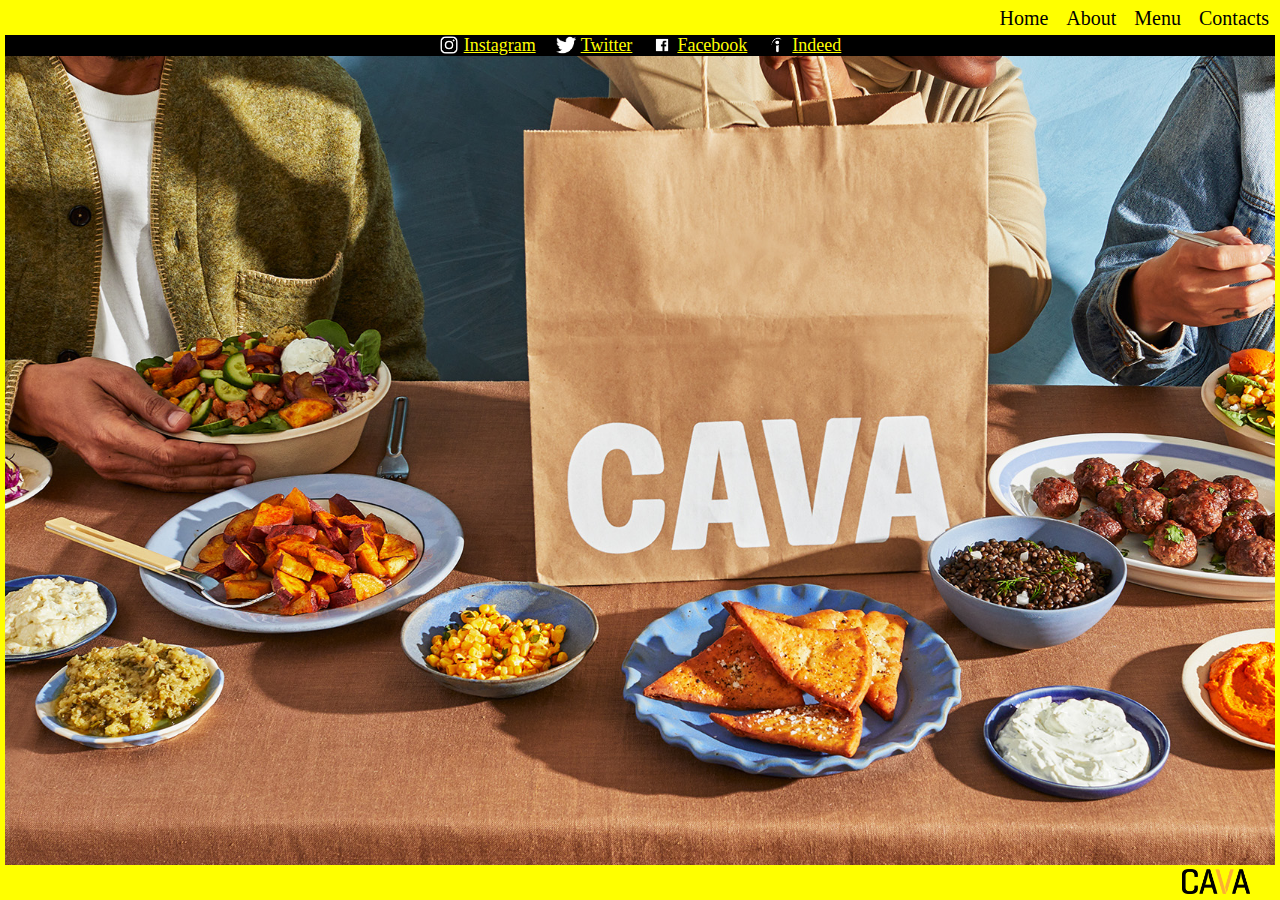
<file: index.html>
<!DOCTYPE html>
<html>
  <head>
    <meta charset="UTF-8" />
    <meta name="viewport" content="width=device-width, initial-scale=1.0" />
    <title>CAVA</title>
    <link rel="stylesheet" href="style.css" />
  </head>
  <body>
    <div class="info">
      <nav class="navbar" id="navbar">
        <ul>
          <li><a href="index.html">Home</a></li>
          <li><a href="about.html">About</a></li>
          <li><a href="menu.html">Menu</a></li>
          <li><a href="contacts.html">Contacts</a></li>
        </ul>
      </nav>
    </div>
    <div class="title">
      <img src="imgs/CAVA [L].jpg" alt="CAVA LOGO" />
    </div>
    <div class="footer">
      <div class="contacts">
        <div class="socials">
          <img src="imgs/Insta.png" alt="INSTAGRAM" />
          <a href="https://instagram.com/cava" target="_blank">Instagram</a>
        </div>
        <div class="socials">
          <img src="imgs/Twit.png" alt="INSTAGRAM" />
          <a href="https://twitter.com/cava" target="_blank">Twitter</a>
        </div>
        <div class="socials">
          <img src="imgs/FB.png" alt="INSTAGRAM" />
          <a href="https://facebook.com/cava" target="_blank">Facebook</a>
        </div>
        <div class="socials">
          <img src="imgs/Indeed.png" alt="INSTAGRAM" />
          <a href="https://www.linkedin.com/company/cava-/" target="_blank"
            >Indeed</a
          >
        </div>
      </div>
    </div>
  </body>
</html>
</file>
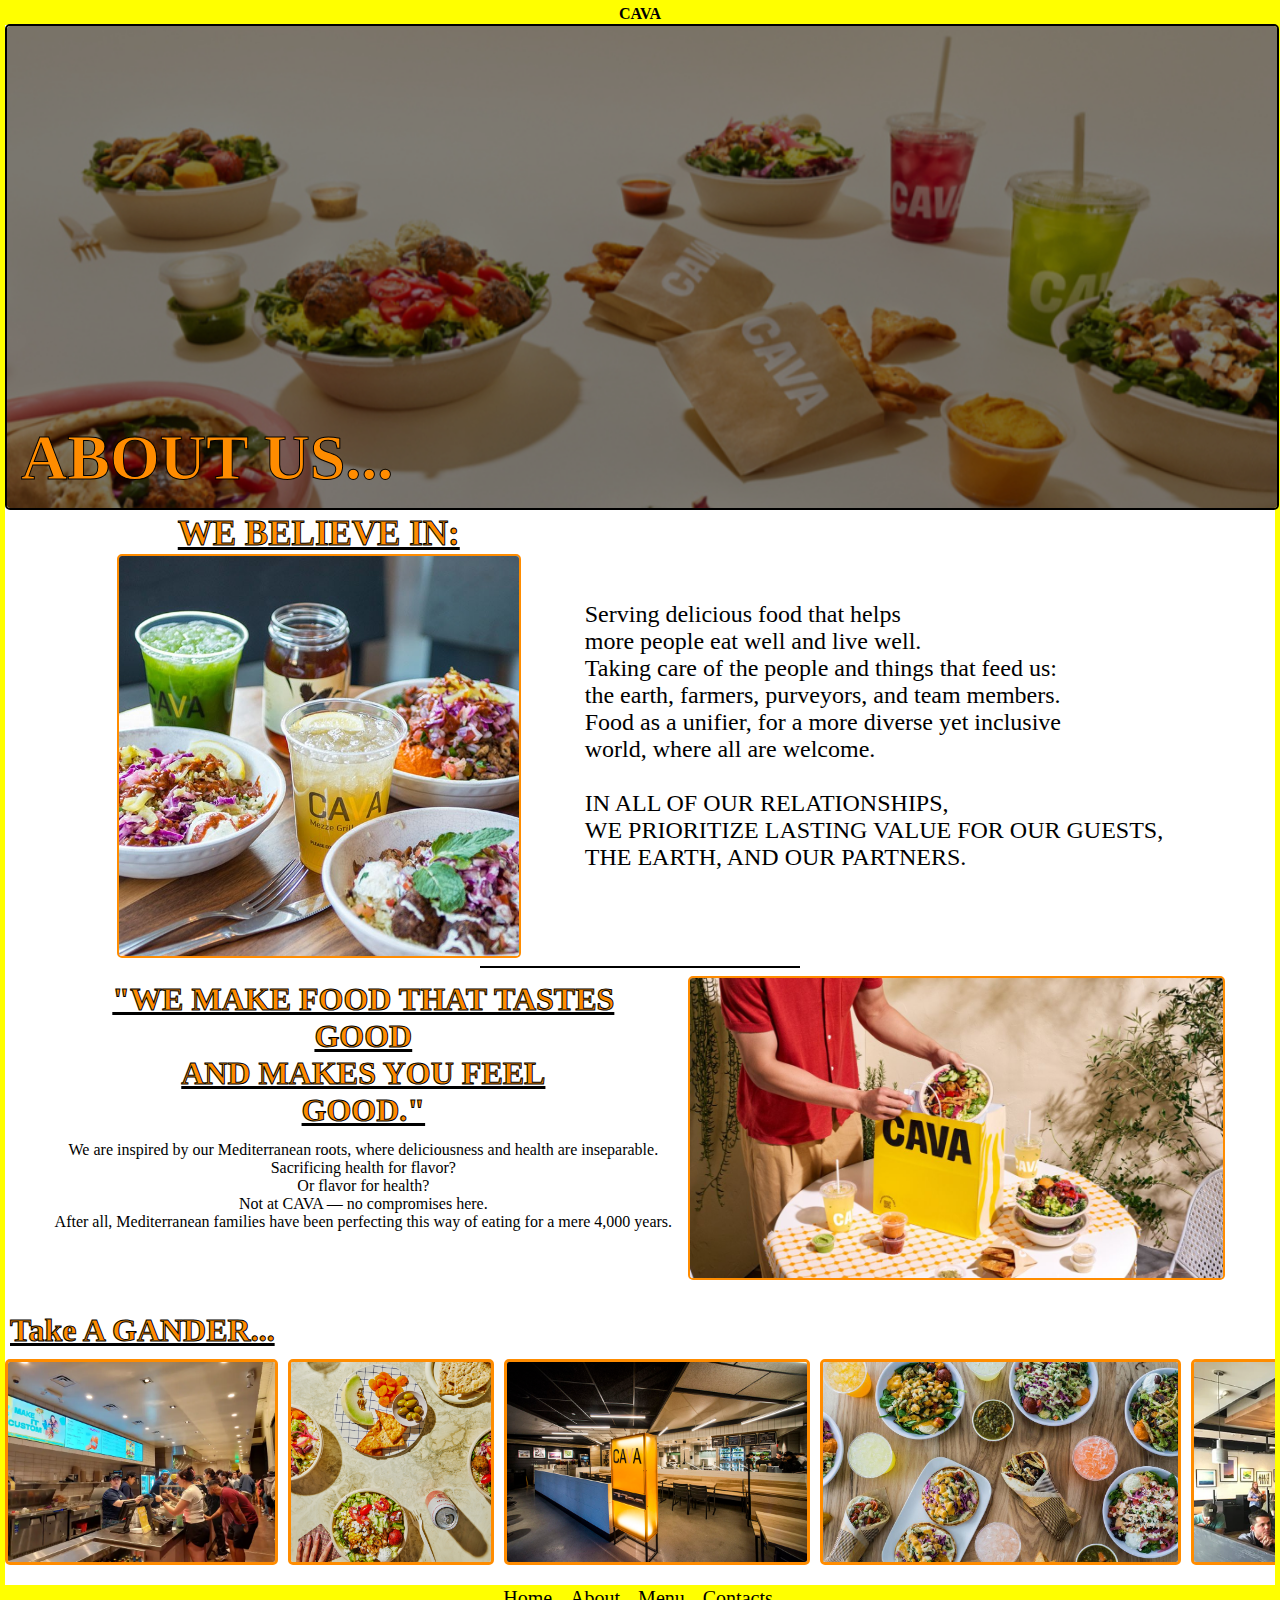
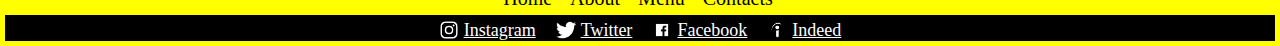
<file: about.html>
<!DOCTYPE html>
<html>
  <head>
    <meta charset="UTF-8" />
    <meta name="viewport" content="width=device-width, initial-scale=1.0" />
    <title>CAVA - About</title>
    <link rel="stylesheet" href="abouts.css" />
  </head>
  <body>
    <h4 class="t-title">CAVA</h4>
    <div class="a-head">
      <img src="imgs/C.Bowl.png" alt="CAVA BOWL" />
      <div class="ab-text"><h1>ABOUT US...</h1></div>
    </div>
    <div class="a-info">
      <div class="a-hinfo">
        <h2>WE BELIEVE IN:</h2>
        <img src="imgs/C.Platter.jpg" alt="CAVA PLATTER" />
      </div>
      <p>
        Serving delicious food that helps <br />
        more people eat well and live well.
        <br />
        Taking care of the people and things that feed us: <br />
        the earth, farmers, purveyors, and team members.
        <br />
        Food as a unifier, for a more diverse yet inclusive <br />
        world, where all are welcome.
        <br />
        <br />
        IN ALL OF OUR RELATIONSHIPS, <br />
        WE PRIORITIZE LASTING VALUE FOR OUR GUESTS, <br />
        THE EARTH, AND OUR PARTNERS.
      </p>
    </div>
    <hr />
    <div class="a-story">
      <div class="a-tstory">
        <h3>
          "WE MAKE FOOD THAT TASTES <br />
          GOOD <br />
          AND MAKES YOU FEEL <br />
          GOOD."
        </h3>
        <p>
          We are inspired by our Mediterranean roots, where deliciousness and
          health are inseparable. <br />
          Sacrificing health for flavor? <br />
          Or flavor for health? <br />
          Not at CAVA — no compromises here. <br />
          After all, Mediterranean families have been perfecting this way of
          eating for a mere 4,000 years.
        </p>
      </div>
      <img src="imgs/C.Bag.jpg" alt="CAVA BAG" />
    </div>
    <h3 class="t-gallery"> Take A GANDER... </h3>
    <div class="gallery">
      <img src="imgs/C.Int.webp" alt="CAVA INT" />
      <img src="imgs/C.F.jpg" alt="CAVA F" />
      <img src="imgs/C.Int 2.jpg" alt="CAVA INT2" />
      <img src="imgs/C.F 2.jpg" alt="CAVA F2" />
      <img src="imgs/C.Int 3.webp" alt="CAVA INT3" />
      <img src="imgs/C.F 3.jpg" alt="CAVA F3" />
    </div>

    <div class="footer">
      <nav class="navbar" id="navbar">
        <ul>
          <li><a href="index.html">Home</a></li>
          <li><a href="about.html">About</a></li>
          <li><a href="menu.html">Menu</a></li>
          <li><a href="contacts.html">Contacts</a></li>
        </ul>
      </nav>
      <div class="contacts">
        <div class="socials">
          <img src="imgs/Insta.png" alt="INSTAGRAM" />
          <a href="https://instagram.com/cava" target="_blank">Instagram</a>
        </div>
        <div class="socials">
          <img src="imgs/Twit.png" alt="INSTAGRAM" />
          <a href="https://twitter.com/cava" target="_blank">Twitter</a>
        </div>
        <div class="socials">
          <img src="imgs/FB.png" alt="INSTAGRAM" />
          <a href="https://facebook.com/cava" target="_blank">Facebook</a>
        </div>
        <div class="socials">
          <img src="imgs/Indeed.png" alt="INSTAGRAM" />
          <a href="https://www.linkedin.com/company/cava-/" target="_blank">Indeed</a>
        </div>
      </div>
    </div>
  </body>
</html>
</file>
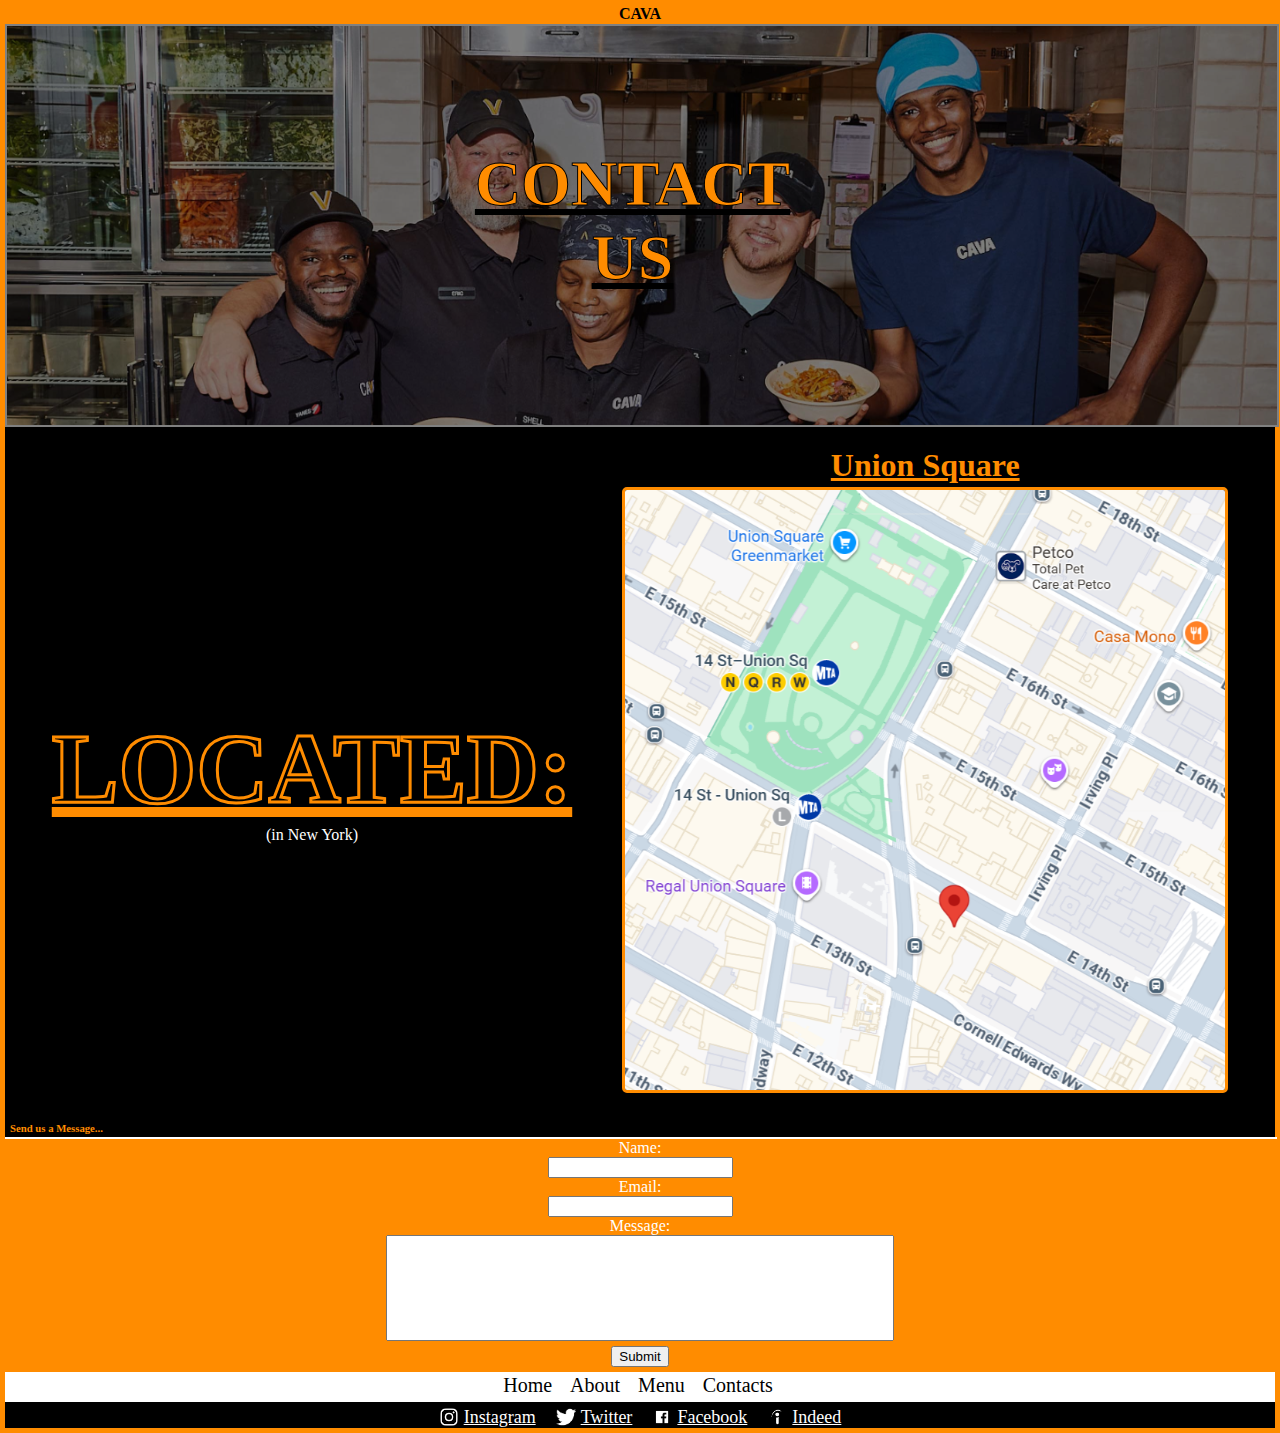
<file: contacts.html>
<!DOCTYPE html>
<html>
  <head>
    <meta charset="UTF-8" />
    <meta name="viewport" content="width=device-width, initial-scale=1.0" />
    <title>CAVA - Contacts</title>
    <link rel="stylesheet" href="contacts.css" />
  </head>
  <body>
    <h4 class="t-title">CAVA</h4>
    <div class="c-head">
      <img src="imgs/C.Team.jpg" alt="TEAM" />
    </div>
    <div class="c-text">
      <h1>
        CONTACT <br />
        US
      </h1>
    </div>
    <div class="location">
      <div class="l-title">
        <h1>LOCATED:</h1>
        <p>(in New York)</p>
      </div>
      <div class="l-content">
        <p>
          <a href="https://cava.com/locations/union-square-ny" target="_blank"
            >Union Square</a
          >
        </p>
        <img src="imgs/C.Loc.png" alt="LOCATION" />
      </div>
    </div>
    <h6 class="hello">Send us a Message...</h6>
    <hr />
    <div class="r-out">
      <form>
        <label for="fname">Name:</label><br />
        <input type="text" id="name" name="name" /><br />
        <label for="lname">Email:</label><br />
        <input type="text" id="email" name="email" /><br />
        <label for="lname">Message:</label><br />
        <input type="text" id="message" name="message" /> <br />
        <input type="submit" id="submit" name="submit" />
      </form>
    </div>
    <div class="footer">
      <nav class="navbar" id="navbar">
        <ul>
          <li><a href="index.html">Home</a></li>
          <li><a href="about.html">About</a></li>
          <li><a href="menu.html">Menu</a></li>
          <li><a href="contacts.html">Contacts</a></li>
        </ul>
      </nav>
      <div class="contacts">
        <div class="socials">
          <img src="imgs/Insta.png" alt="INSTAGRAM" />
          <a href="https://instagram.com/cava" target="_blank">Instagram</a>
        </div>
        <div class="socials">
          <img src="imgs/Twit.png" alt="INSTAGRAM" />
          <a href="https://twitter.com/cava" target="_blank">Twitter</a>
        </div>
        <div class="socials">
          <img src="imgs/FB.png" alt="INSTAGRAM" />
          <a href="https://facebook.com/cava" target="_blank">Facebook</a>
        </div>
        <div class="socials">
          <img src="imgs/Indeed.png" alt="INSTAGRAM" />
          <a href="https://www.linkedin.com/company/cava-/" target="_blank"
            >Indeed</a
          >
        </div>
      </div>
    </div>
  </body>
</html>
</file>
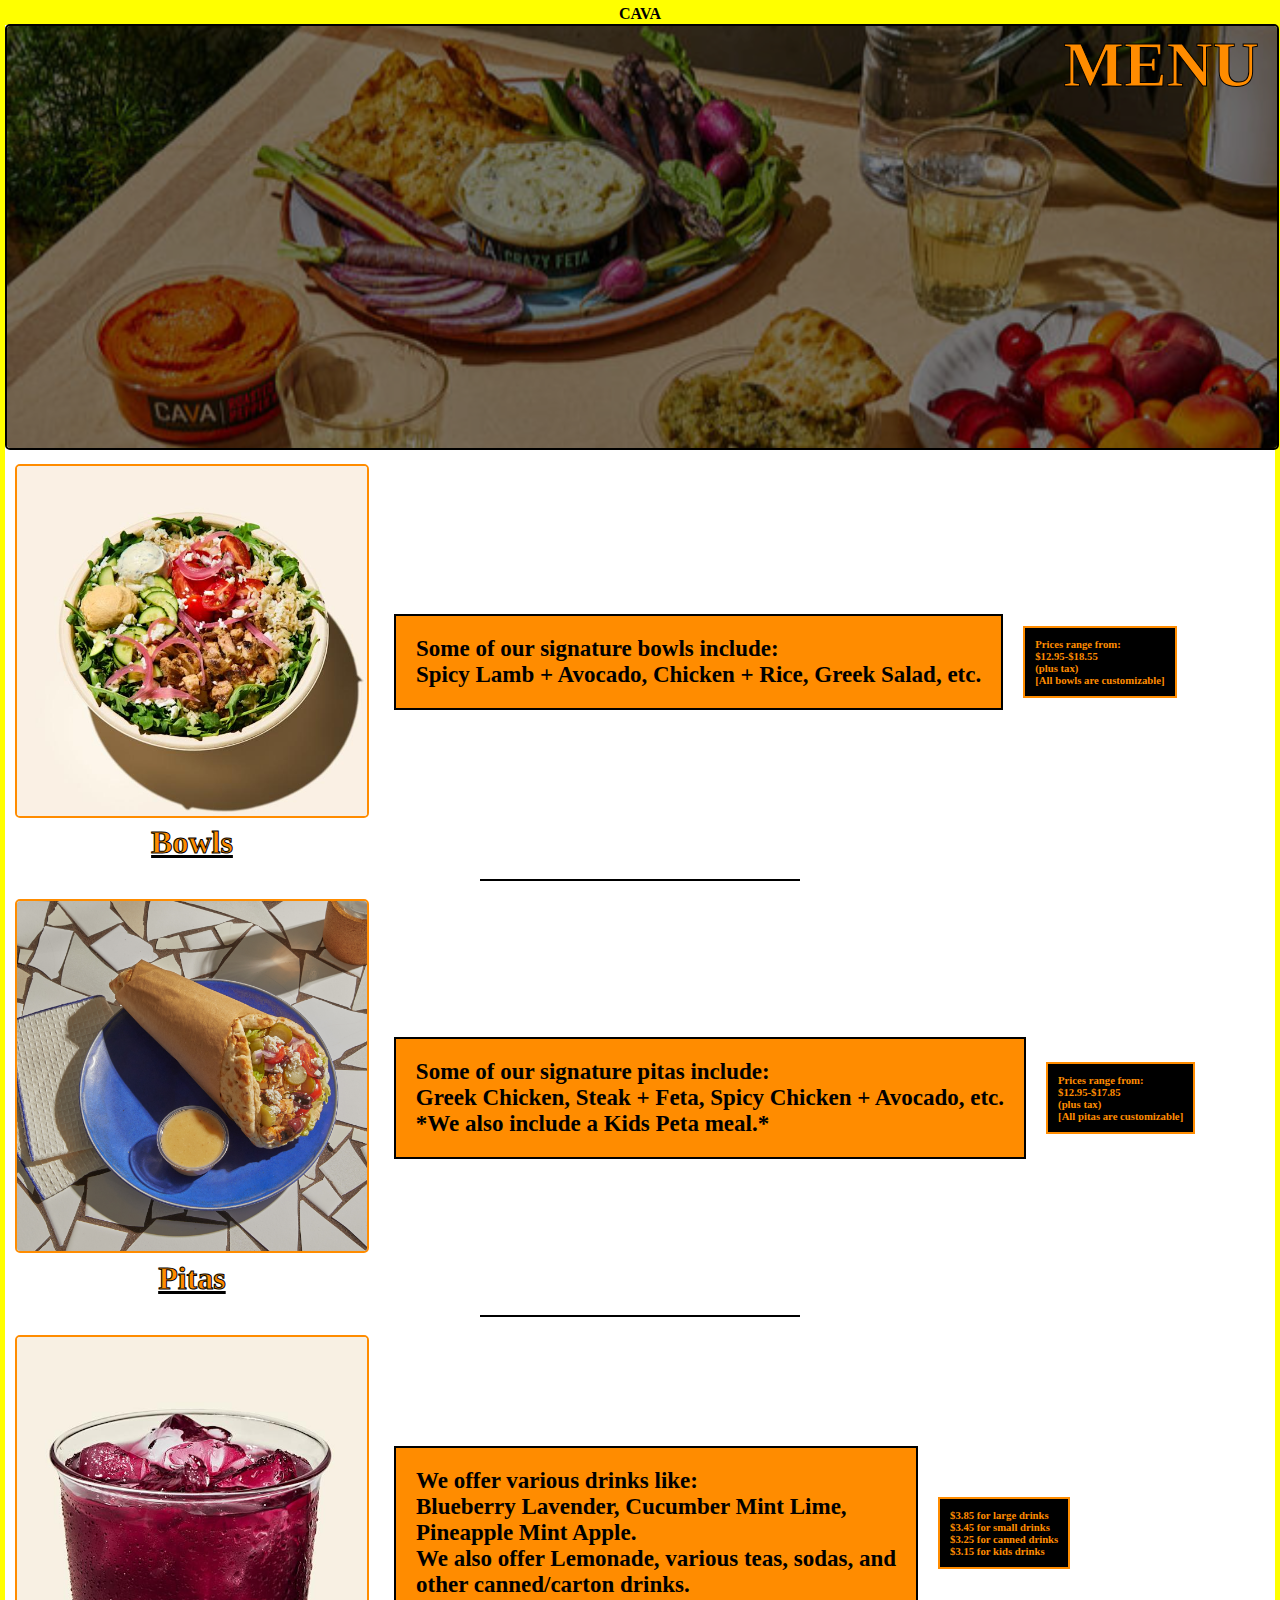
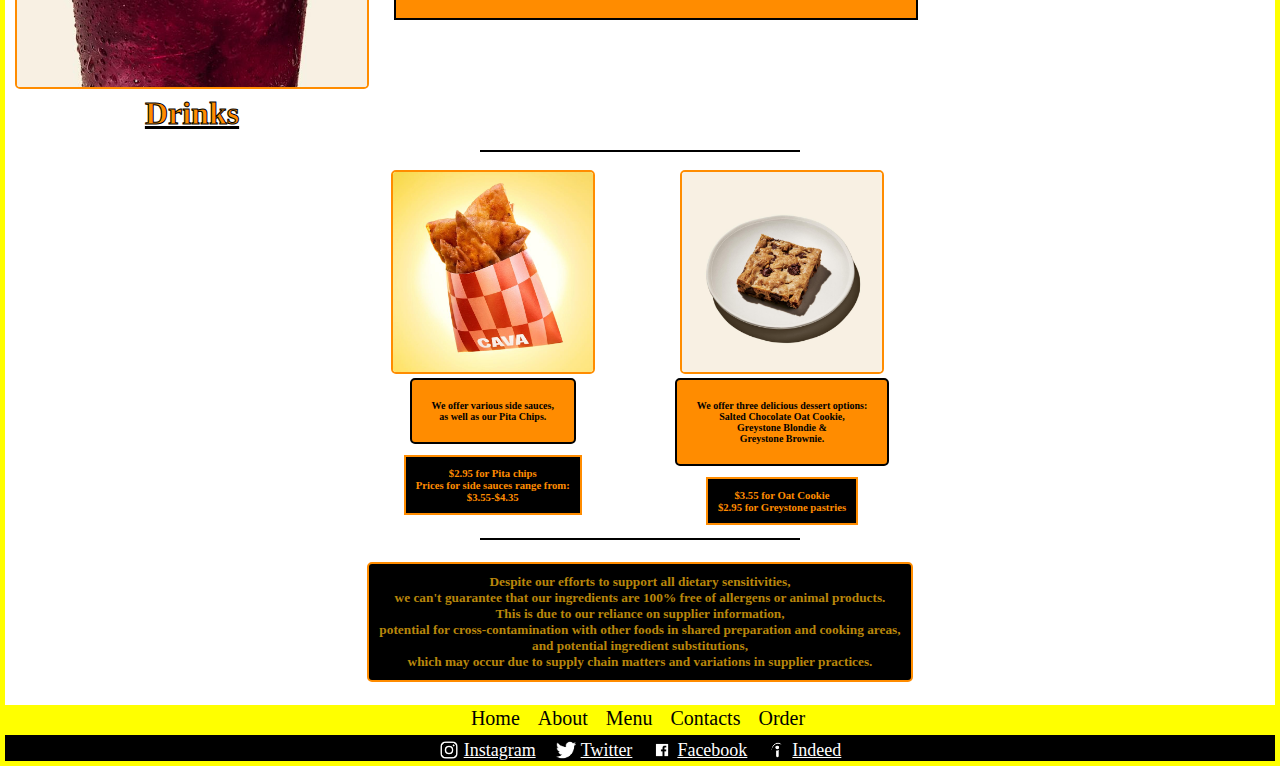
<file: menu.html>
<!DOCTYPE html>
<html>
  <head>
    <meta charset="UTF-8" />
    <meta name="viewport" content="width=device-width, initial-scale=1.0" />
    <title>CAVA - Menu</title>
    <link rel="stylesheet" href="menus.css" />
  </head>
  <body>
    <h4 class="t-title">CAVA</h4>
    <div class="m-head">
      <img src="imgs/C.Menu.jpg" alt="CAVA MENU>" />
      <div class="m-text"><h1>MENU</h1></div>
    </div>
    <div class="menu">
      <!-- Bowls -->
      <div class="s-menu">
        <div class="s-intro">
          <img src="imgs/Bowls.jpg" alt="BOWLS" />
          <h2>Bowls</h2>
        </div>
        <p>
          Some of our signature bowls include: <br />
          Spicy Lamb + Avocado, Chicken + Rice, Greek Salad, etc. <br />
        </p>
        <h6>
          Prices range from: <br />
          $12.95-$18.55 <br />
          (plus tax) <br />
          [All bowls are customizable]
        </h6>
      </div>
      <hr />
      <!-- Pitas -->
      <div class="s-menu">
        <div class="s-intro">
          <img src="imgs/Pitas.jpg" alt="PITAS" />
          <h2>Pitas</h2>
        </div>
        <p>
          Some of our signature pitas include: <br />
          Greek Chicken, Steak + Feta, Spicy Chicken + Avocado, etc. <br />
          *We also include a Kids Peta meal.*
        </p>
        <h6>
          Prices range from: <br />
          $12.95-$17.85 <br />
          (plus tax) <br />
          [All pitas are customizable]
        </h6>
      </div>
      <hr />
      <!-- Drinks -->
      <div class="s-menu">
        <div class="s-intro">
          <img src="imgs/Drinks.jpg" alt="DRINKS" />
          <h2>Drinks</h2>
        </div>
        <p>
          We offer various drinks like: <br />
          Blueberry Lavender, Cucumber Mint Lime, <br />
          Pineapple Mint Apple. <br />
          We also offer Lemonade, various teas, sodas, and <br />
          other canned/carton drinks.
        </p>
        <h6>
          $3.85 for large drinks <br />
          $3.45 for small drinks <br />
          $3.25 for canned drinks <br />
          $3.15 for kids drinks
        </h6>
      </div>
      <hr />
      <div class="closer">
        <div class="offers">
          <img src="imgs/Sides.jpg" alt="SIDES" />
          <p>
            We offer various side sauces, <br />
            as well as our Pita Chips.
          </p>
          <h6>
            $2.95 for Pita chips <br />
            Prices for side sauces range from: <br />
            $3.55-$4.35
          </h6>
        </div>
        <div class="offers">
          <img src="imgs/Desserts.jpg" alt="DESSERTS" />
          <p>
            We offer three delicious dessert options: <br />
            Salted Chocolate Oat Cookie, <br />
            Greystone Blondie & <br />
            Greystone Brownie.
          </p>
          <h6>
            $3.55 for Oat Cookie <br />
            $2.95 for Greystone pastries
          </h6>
        </div>
      </div>
      <hr />
      <h3 class="ending">
        Despite our efforts to support all dietary sensitivities, <br />
        we can't guarantee that our ingredients are 100% free of allergens or
        animal products. <br />
        This is due to our reliance on supplier information, <br />
        potential for cross-contamination with other foods in shared preparation
        and cooking areas, <br />
        and potential ingredient substitutions, <br />
        which may occur due to supply chain matters and variations in supplier
        practices.
      </h3>
    </div>
    <div class="footer">
      <nav class="navbar" id="navbar">
        <ul>
          <li><a href="index.html">Home</a></li>
          <li><a href="about.html">About</a></li>
          <li><a href="menu.html">Menu</a></li>
          <li><a href="contacts.html">Contacts</a></li>
          <li><a href="order.html">Order</a></li>
        </ul>
      </nav>
      <div class="contacts">
        <div class="socials">
          <img src="imgs/Insta.png" alt="INSTAGRAM" />
          <a href="https://instagram.com/cava" target="_blank">Instagram</a>
        </div>
        <div class="socials">
          <img src="imgs/Twit.png" alt="INSTAGRAM" />
          <a href="https://twitter.com/cava" target="_blank">Twitter</a>
        </div>
        <div class="socials">
          <img src="imgs/FB.png" alt="INSTAGRAM" />
          <a href="https://facebook.com/cava" target="_blank">Facebook</a>
        </div>
        <div class="socials">
          <img src="imgs/Indeed.png" alt="INSTAGRAM" />
          <a href="https://www.linkedin.com/company/cava-/" target="_blank">Indeed</a>
        </div>
      </div>
    </div>
  </body>
</html>
</file>
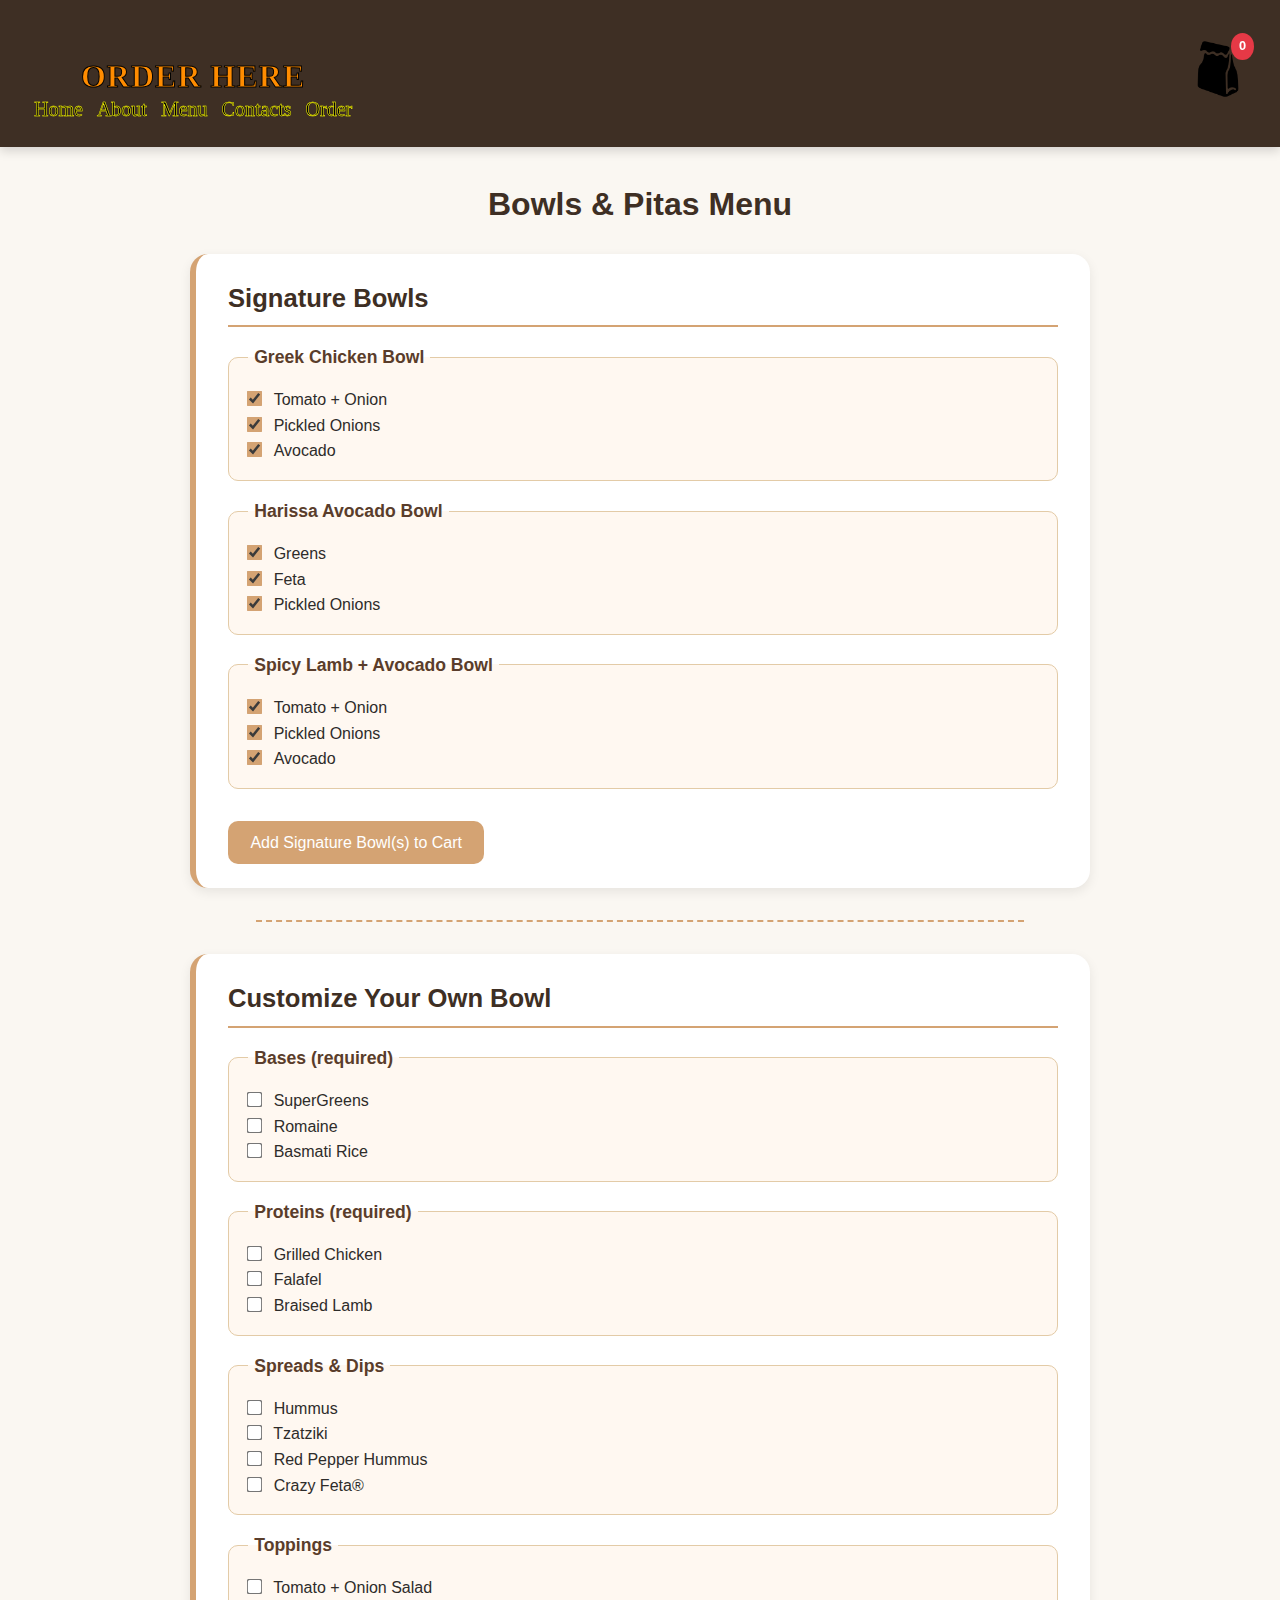
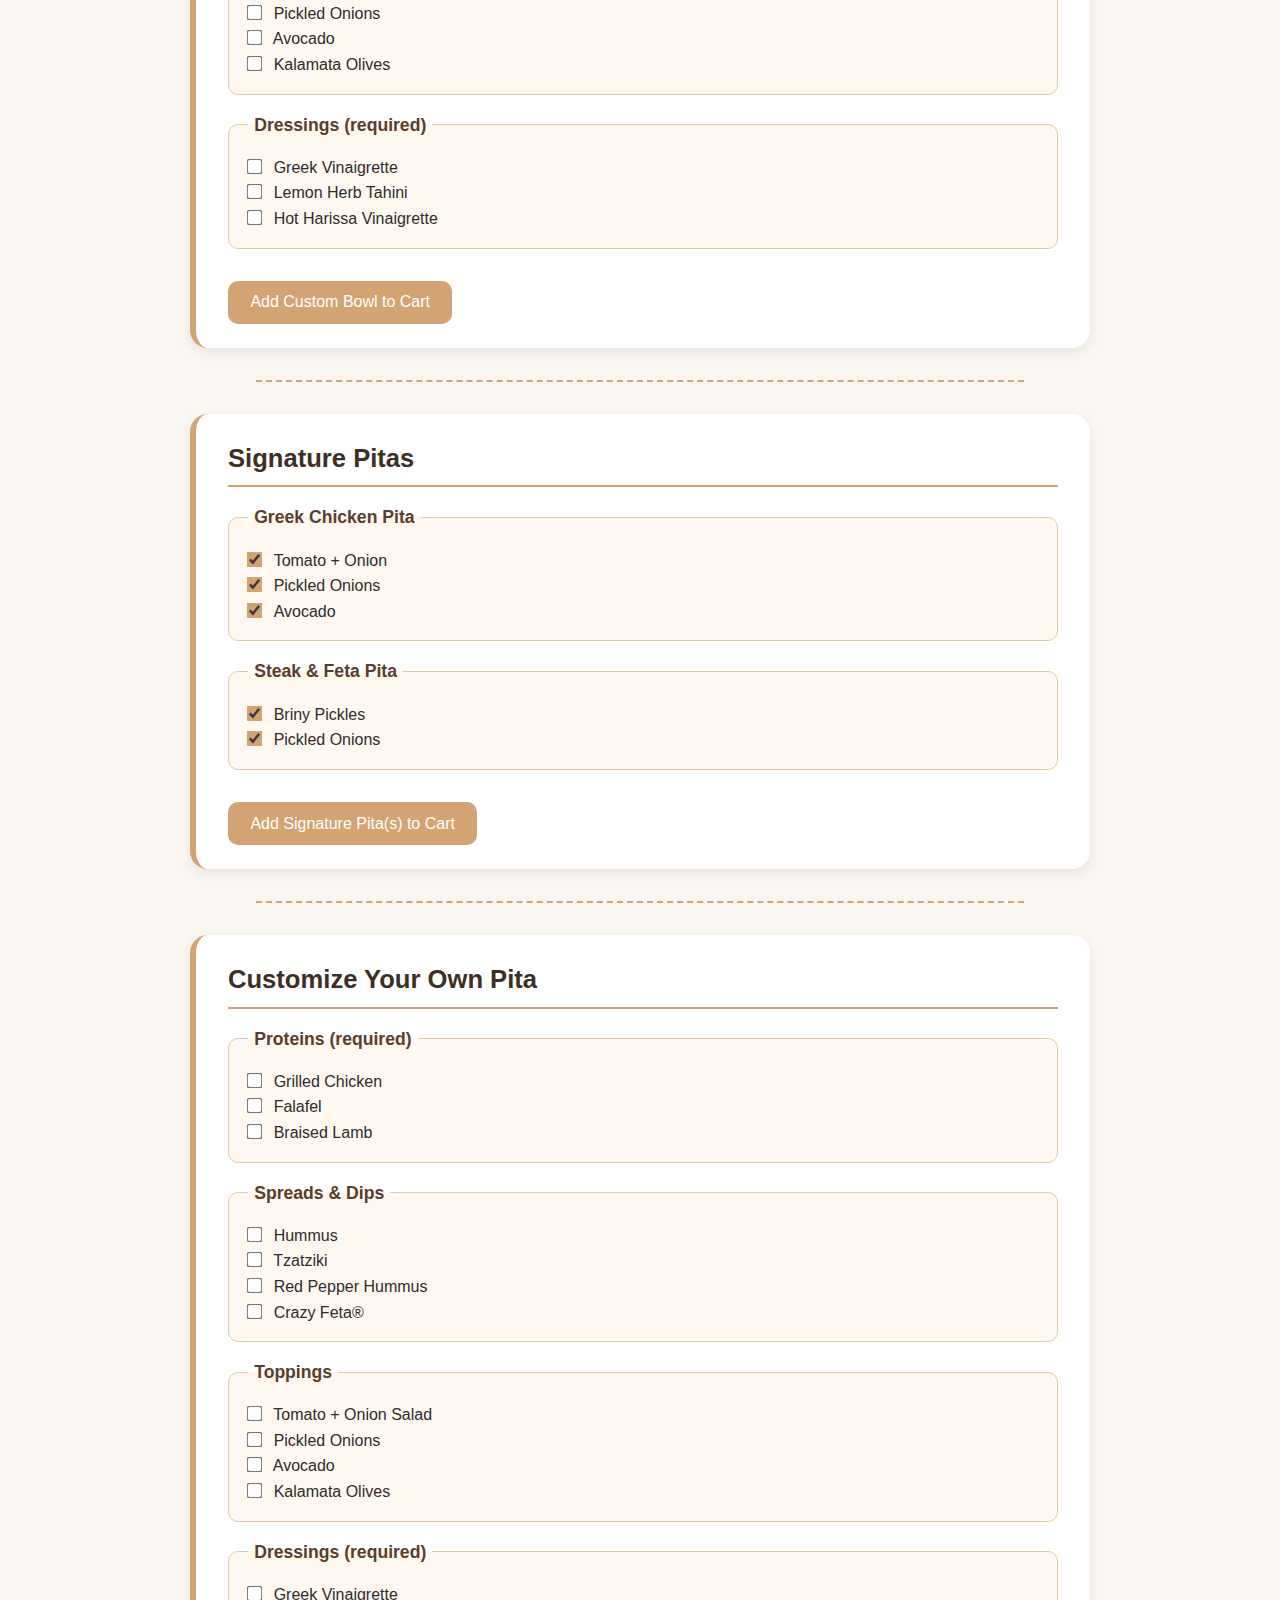
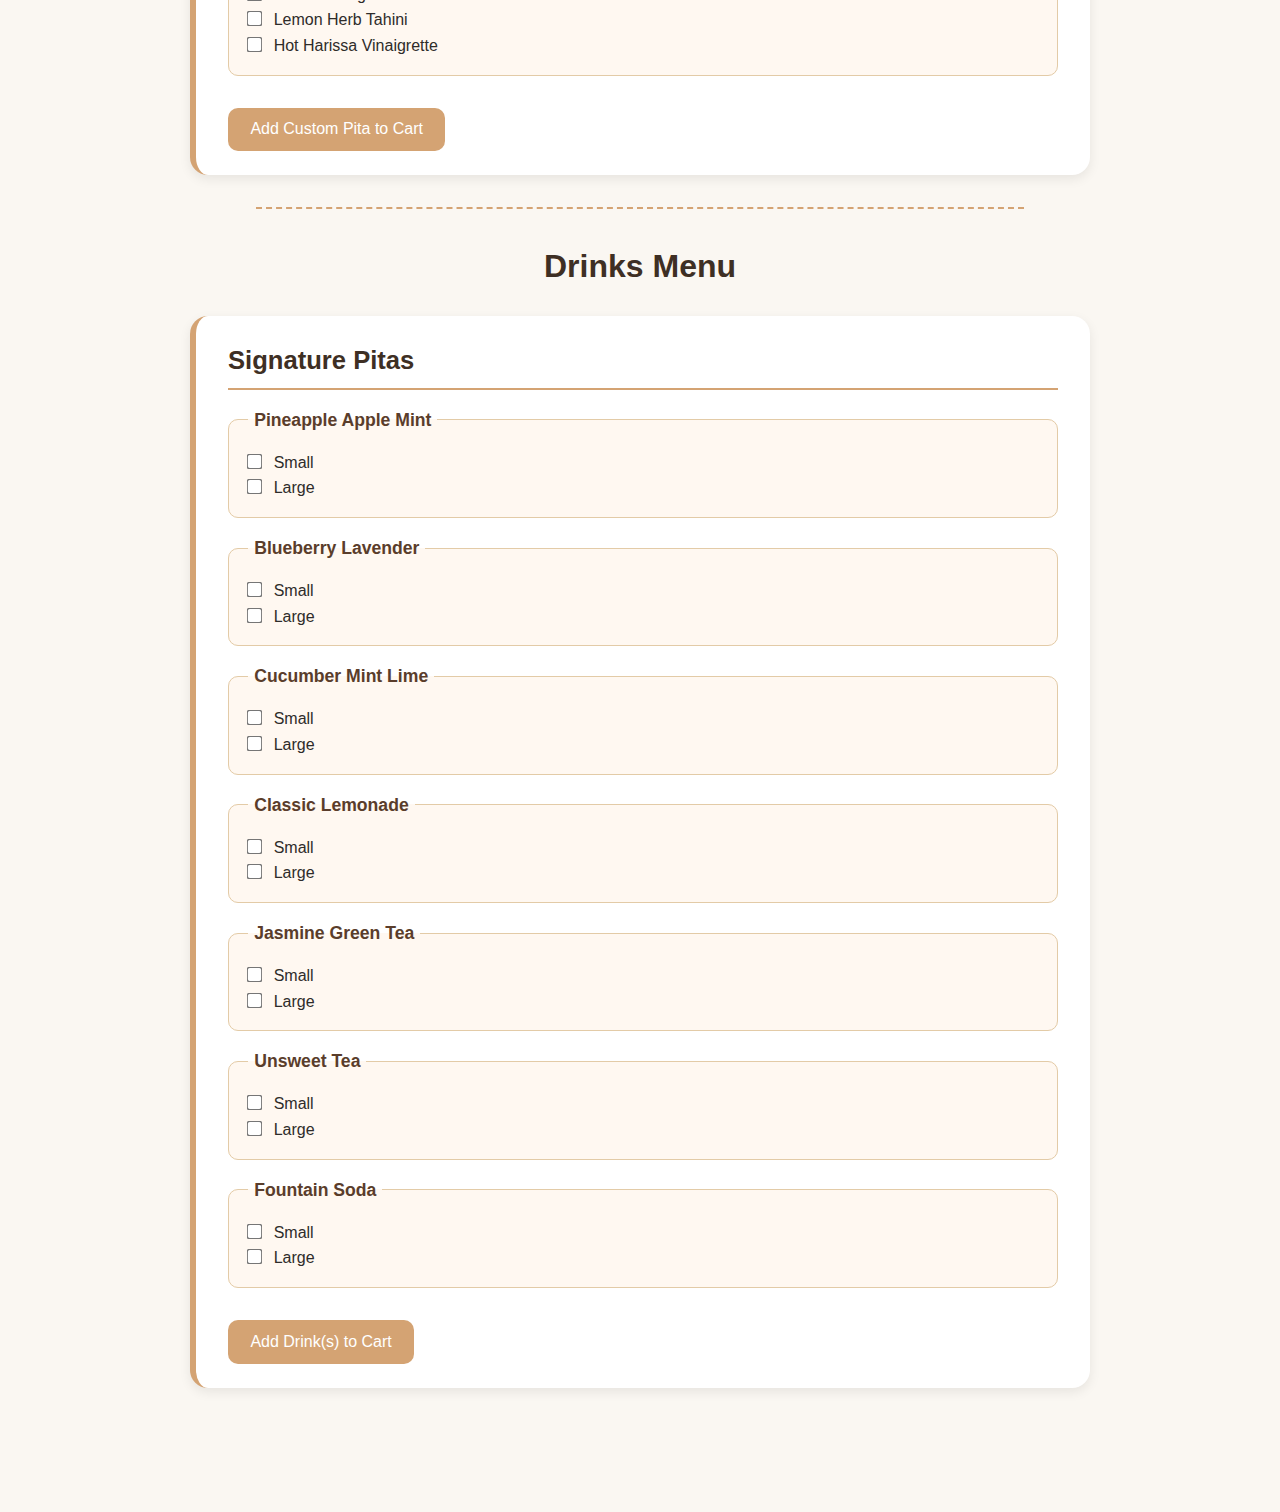
<file: order.html>
<!DOCTYPE html>
<html lang="en">
  <head>
    <meta charset="UTF-8" />
    <meta name="viewport" content="width=device-width, initial-scale=1.0" />
    <title>CAVA Menu</title>
    <link rel="stylesheet" href="orders.css" />
  </head>
  <body>
    <!-- Header with Cart -->
    <div class="o-head">
      <div class="o-text">
        <h1>ORDER HERE</h1>
        <nav class="navbar" id="navbar">
          <ul>
            <li><a href="index.html">Home</a></li>
            <li><a href="about.html">About</a></li>
            <li><a href="menu.html">Menu</a></li>
            <li><a href="contacts.html">Contacts</a></li>
            <li><a href="order.html">Order</a></li>
          </ul>
        </nav>
      </div>
      <div class="cart-container">
        <img id="cart-icon" src="imgs/F.Bag.png" alt="CAVA MENU" />
        <span id="cart-count">0</span>
      </div>
    </div>

    <!-- Cart Drawer -->
    <div id="cart-drawer">
      <h2>Your Cart</h2>
      <div id="cart-items"></div>
      <button id="close-cart">Close</button>
    </div>

    <h1>Bowls & Pitas Menu</h1>

    <!-- ================= SIGNATURE BOWLS ================= -->
    <form id="sigBowlForm">
      <h2>Signature Bowls</h2>

      <fieldset>
        <legend>Greek Chicken Bowl</legend>
        <input
          type="checkbox"
          name="sig-greek-chicken-topping"
          value="Tomato + Onion"
          checked
        />
        <label>Tomato + Onion</label><br />
        <input
          type="checkbox"
          name="sig-greek-chicken-topping"
          value="Pickled Onions"
          checked
        />
        <label>Pickled Onions</label><br />
        <input
          type="checkbox"
          name="sig-greek-chicken-topping"
          value="Avocado"
          checked
        />
        <label>Avocado</label><br />
      </fieldset>

      <fieldset>
        <legend>Harissa Avocado Bowl</legend>
        <input
          type="checkbox"
          name="sig-harissa-topping"
          value="Greens"
          checked
        />
        <label>Greens</label><br />
        <input
          type="checkbox"
          name="sig-harissa-topping"
          value="Feta"
          checked
        />
        <label>Feta</label><br />
        <input
          type="checkbox"
          name="sig-harissa-topping"
          value="Pickled Onions"
          checked
        />
        <label>Pickled Onions</label><br />
      </fieldset>

      <fieldset>
        <legend>Spicy Lamb + Avocado Bowl</legend>
        <input
          type="checkbox"
          name="sig-spicy-lamb-topping"
          value="Tomato + Onion"
          checked
        />
        <label>Tomato + Onion</label><br />
        <input
          type="checkbox"
          name="sig-spicy-lamb-topping"
          value="Pickled Onions"
          checked
        />
        <label>Pickled Onions</label><br />
        <input
          type="checkbox"
          name="sig-spicy-lamb-topping"
          value="Avocado"
          checked
        />
        <label>Avocado</label><br />
      </fieldset>

      <button type="button" class="add-to-cart">
        Add Signature Bowl(s) to Cart
      </button>
    </form>

    <hr />

    <!-- ================= CUSTOM BOWLS ================= -->
    <form id="customBowlForm" data-custom="true">
      <h2>Customize Your Own Bowl</h2>

      <fieldset>
        <legend>Bases (required)</legend>
        <input type="checkbox" name="base" value="SuperGreens" />
        SuperGreens<br />
        <input type="checkbox" name="base" value="Romaine" /> Romaine<br />
        <input type="checkbox" name="base" value="Basmati Rice" /> Basmati
        Rice<br />
      </fieldset>

      <fieldset>
        <legend>Proteins (required)</legend>
        <input type="checkbox" name="protein" value="Grilled Chicken" /> Grilled
        Chicken<br />
        <input type="checkbox" name="protein" value="Falafel" /> Falafel<br />
        <input type="checkbox" name="protein" value="Braised Lamb" /> Braised
        Lamb<br />
      </fieldset>

      <fieldset>
        <legend>Spreads & Dips</legend>
        <input type="checkbox" name="spread" value="Hummus" /> Hummus<br />
        <input type="checkbox" name="spread" value="Tzatziki" /> Tzatziki<br />
        <input type="checkbox" name="spread" value="Red Pepper Hummus" /> Red
        Pepper Hummus<br />
        <input type="checkbox" name="spread" value="Crazy Feta" /> Crazy
        Feta®<br />
      </fieldset>

      <fieldset>
        <legend>Toppings</legend>
        <input type="checkbox" name="topping" value="Tomato + Onion Salad" />
        Tomato + Onion Salad<br />
        <input type="checkbox" name="topping" value="Pickled Onions" /> Pickled
        Onions<br />
        <input type="checkbox" name="topping" value="Avocado" /> Avocado<br />
        <input type="checkbox" name="topping" value="Kalamata Olives" />
        Kalamata Olives<br />
      </fieldset>

      <fieldset>
        <legend>Dressings (required)</legend>
        <input type="checkbox" name="dressing" value="Greek Vinaigrette" />
        Greek Vinaigrette<br />
        <input type="checkbox" name="dressing" value="Lemon Herb Tahini" />
        Lemon Herb Tahini<br />
        <input
          type="checkbox"
          name="dressing"
          value="Hot Harissa Vinaigrette"
        />
        Hot Harissa Vinaigrette<br />
      </fieldset>

      <button type="button" class="add-to-cart">Add Custom Bowl to Cart</button>
    </form>

    <hr />

    <!-- ================= SIGNATURE PITAS ================= -->
    <form id="sigPitaForm">
      <h2>Signature Pitas</h2>

      <fieldset>
        <legend>Greek Chicken Pita</legend>
        <input
          type="checkbox"
          name="sig-greek-pita-topping"
          value="Tomato + Onion"
          checked
        />
        <label>Tomato + Onion</label><br />
        <input
          type="checkbox"
          name="sig-greek-pita-topping"
          value="Pickled Onions"
          checked
        />
        <label>Pickled Onions</label><br />
        <input
          type="checkbox"
          name="sig-greek-pita-topping"
          value="Avocado"
          checked
        />
        <label>Avocado</label><br />
      </fieldset>

      <fieldset>
        <legend>Steak & Feta Pita</legend>
        <input
          type="checkbox"
          name="sig-steak-feta-pita-topping"
          value="Briny Pickles"
          checked
        />
        <label>Briny Pickles</label><br />
        <input
          type="checkbox"
          name="sig-steak-feta-pita-topping"
          value="Pickled Onions"
          checked
        />
        <label>Pickled Onions</label><br />
      </fieldset>

      <button type="button" class="add-to-cart">
        Add Signature Pita(s) to Cart
      </button>
    </form>

    <hr />

    <!-- ================= CUSTOM PITAS ================= -->
    <form id="customPitaForm" data-custom="true">
      <h2>Customize Your Own Pita</h2>

      <fieldset>
        <legend>Proteins (required)</legend>
        <input type="checkbox" name="protein" value="Grilled Chicken" /> Grilled
        Chicken<br />
        <input type="checkbox" name="protein" value="Falafel" /> Falafel<br />
        <input type="checkbox" name="protein" value="Braised Lamb" /> Braised
        Lamb<br />
      </fieldset>

      <fieldset>
        <legend>Spreads & Dips</legend>
        <input type="checkbox" name="spread" value="Hummus" /> Hummus<br />
        <input type="checkbox" name="spread" value="Tzatziki" /> Tzatziki<br />
        <input type="checkbox" name="spread" value="Red Pepper Hummus" /> Red
        Pepper Hummus<br />
        <input type="checkbox" name="spread" value="Crazy Feta" /> Crazy
        Feta®<br />
      </fieldset>

      <fieldset>
        <legend>Toppings</legend>
        <input type="checkbox" name="topping" value="Tomato + Onion Salad" />
        Tomato + Onion Salad<br />
        <input type="checkbox" name="topping" value="Pickled Onions" /> Pickled
        Onions<br />
        <input type="checkbox" name="topping" value="Avocado" /> Avocado<br />
        <input type="checkbox" name="topping" value="Kalamata Olives" />
        Kalamata Olives<br />
      </fieldset>

      <fieldset>
        <legend>Dressings (required)</legend>
        <input type="checkbox" name="dressing" value="Greek Vinaigrette" />
        Greek Vinaigrette<br />
        <input type="checkbox" name="dressing" value="Lemon Herb Tahini" />
        Lemon Herb Tahini<br />
        <input
          type="checkbox"
          name="dressing"
          value="Hot Harissa Vinaigrette"
        />
        Hot Harissa Vinaigrette<br />
      </fieldset>

      <button type="button" class="add-to-cart">Add Custom Pita to Cart</button>
    </form>

    <hr />

    <h1>Drinks Menu</h1>

    <!-- ================= DRINKS FORM ================= -->
    <form id="drinksForm">
      <h2>Signature Pitas</h2>

      <fieldset>
        <legend>Pineapple Apple Mint</legend>
        <input type="checkbox" name="small" value="small" unchecked />
        <label>Small</label><br />
        <input type="checkbox" name="large" value="large" unchecked />
        <label>Large</label><br />
      </fieldset>
      <fieldset>
        <legend>Blueberry Lavender</legend>
        <input type="checkbox" name="small" value="small" unchecked />
        <label>Small</label><br />
        <input type="checkbox" name="large" value="large" unchecked />
        <label>Large</label><br />
      </fieldset>
      <fieldset>
        <legend>Cucumber Mint Lime</legend>
        <input type="checkbox" name="small" value="small" unchecked />
        <label>Small</label><br />
        <input type="checkbox" name="large" value="large" unchecked />
        <label>Large</label><br />
      </fieldset>
      <fieldset>
        <legend>Classic Lemonade</legend>
        <input type="checkbox" name="small" value="small" unchecked />
        <label>Small</label><br />
        <input type="checkbox" name="large" value="large" unchecked />
        <label>Large</label><br />
      </fieldset>
      <fieldset>
        <legend>Jasmine Green Tea</legend>
        <input type="checkbox" name="small" value="small" unchecked />
        <label>Small</label><br />
        <input type="checkbox" name="large" value="large" unchecked />
        <label>Large</label><br />
      </fieldset>
      <fieldset>
        <legend>Unsweet Tea</legend>
        <input type="checkbox" name="small" value="small" unchecked />
        <label>Small</label><br />
        <input type="checkbox" name="large" value="large" unchecked />
        <label>Large</label><br />
      </fieldset>
      <fieldset>
        <legend>Fountain Soda</legend>
        <input type="checkbox" name="small" value="small" unchecked />
        <label>Small</label><br />
        <input type="checkbox" name="large" value="large" unchecked />
        <label>Large</label><br />
      </fieldset>

      <button type="button" class="add-to-cart">Add Drink(s) to Cart</button>
    </form>

    <script src="orders.js"></script>
  </body>
</html>
</file>
<file: style.css>
html,
body {
  height: 100%;
  margin: 0;
  padding: 0;
}

body {
  position: relative;
  background-image: url("imgs/CAVA.jpg");
  background-repeat: no-repeat;
  background-attachment: fixed;
  background-size: cover;

  border: 5px solid yellow;
  box-sizing: border-box;
}

.title {
  position: absolute;
  bottom: 0;
  width: 100%;
  height: 30px;
  background-color: yellow;
}

.title img {
  margin: 0;
  padding: 0;
  color: black;
  height: 25px;
  margin-top: 3.5px;
  margin-right: 25px;
  float: right;
}

.navbar {
  width: 100%;
  padding: 0px;
  position: relative;
  background-color: yellow;
  height: 30px;
  gap: 10px;
}
.navbar ul {
  list-style: none;
  display: flex;
  justify-content: center;
  align-items: center;
  padding: 0;
  margin: 0;
  float: right;
}
.navbar ul li {
  margin: 1px;
  margin-right: 5px;
}
.navbar ul li a {
  font-family: "Georgia", "Times New Roman", Times, serif;
  color: black;
  font-size: 20px;
  text-decoration: none;
  padding: 1px;
  display: block;
}
ul {
  list-style-type: circle;
  text-align: center;
  gap: 10px;
}

.footer {
  background-color: black;
  width: 100%;
}

.contacts {
  display: flex;
  flex-direction: row;
  justify-items: center;
  justify-self: center;
  margin-bottom: 25px;
  gap: 20px;
}
.socials {
  display: flex;
  flex-direction: row;
  gap: 5px;
}
.socials a {
  color: yellow;
  font-family: "Times New Roman", Times, serif, sans-serif;
  text-decoration: underline;
  font-size: large;
}
.socials img {
  height: 20px;
  width: auto;
}

/* ---------- RESPONSIVE BREAKPOINTS ---------- */

/* Tablets */
@media (max-width: 900px) {
  .navbar ul {
    gap: 10px;
  }
  .navbar ul li a {
    font-size: 20px;
    margin-right: 5px;
  }

  .title img {
    height: 25px;
  }
}

/* Phones */
@media (max-width: 600px) {
  .navbar {
    height: 30px;
    padding: 0px;
  }
  .navbar ul {
    flex-direction: row;
  }
  .navbar ul li a {
    font-size: 20px;
    padding: 0px;
    margin-right: 15px;
  }

  .contacts {
    flex-direction: row;
    justify-content: center;
    align-items: center;
  }
  .socials {
    align-items: center;
    display: flex;
    flex-direction: row;
  }
  .socials a {
    font-size: 14px;
  }
  .socials img {
    height: 20px;
  }
}
</file>
<file: abouts.css>
html,
body {
  min-height: 100%;
  margin: 0;
  padding: 0;
}

body {
  position: relative;
  background-color: white;
  border: 5px solid yellow;
  box-sizing: border-box;
}

hr {
  width: 25%;
  border: 1px solid black;
}

.t-title {
  text-align: center;
  align-items: center;
  margin-top: 0px;
  background-color: yellow;
  height: 20px;
}

.a-head {
  position: relative;
  justify-content: center;
  text-align: center;
}
.ab-text {
  color: darkorange;
  font-family: "Times New Roman", Times, serif, sans-serif;
  font-size: xx-large;
  -webkit-text-stroke: 1px black; /* Sets the outline width and color */
  position: absolute;
  bottom: -5%;
  left: 16px;
}
.a-head img {
  width: 100%;
  height: auto;
  margin-top: -22px;
  filter: brightness(50%);
  border: 2px solid black;
  border-radius: 5px;
}

.a-info {
  display: flex;
  flex-direction: row;
  align-items: flex-start;
  justify-content: center;
  gap: 4rem;
}
.a-info p {
  font-family: Cambria, Cochin, Georgia, Times, "Times New Roman", serif;
  font-size: x-large;
  align-self: center;
}
.a-hinfo {
  display: flex;
  flex-direction: column;
  align-items: center; /* centers the img + heading stack */
}
.a-hinfo img {
  width: 400px;
  height: auto;
  border: 2px solid darkorange;
  border-radius: 5px;
}
.a-hinfo h2 {
  font-family: Cambria, Cochin, Georgia, Times, "Times New Roman", serif;
  font-weight: bolder;
  font-size: 35px;
  margin-top: 0px;
  margin-bottom: 0px;
  text-decoration: underline;
  color: darkorange;
  -webkit-text-stroke: 1px black; /* Sets the outline width and color */
}

.a-story {
  display: flex;
  flex-direction: row;
  gap: 1rem;
  justify-content: center;
}
.a-story img {
  width: auto;
  height: 300px;
  align-self: center;
  border: 2px solid darkorange;
  border-radius: 5px;
}
.a-tstory h3 {
  text-align: center;
  font-family: Cambria, Cochin, Georgia, Times, "Times New Roman", serif;
  font-size: xx-large;
  font-weight: bolder;
  text-decoration: underline;
  color: darkorange;
  -webkit-text-stroke: 1px black; /* Sets the outline width and color */
  margin-top: 5px;
}
.a-tstory p {
  text-align: center;
  margin-top: -20px;
}

.t-gallery {
  font-family: Cambria, Cochin, Georgia, Times, "Times New Roman", serif;
  font-size: xx-large;
  font-weight: bolder;
  text-decoration: underline;
  color: darkorange;
  -webkit-text-stroke: 1px black; /* Sets the outline width and color */
  margin-bottom: 0px;
  margin-left: 5px;
}
.gallery {
  display: flex;
  flex-direction: row;
  overflow-x: auto; /* horizontal scroll */
  scroll-snap-type: x mandatory; /* snaps to images */
  gap: 10px;
  padding: 10px;
}
.gallery img {
  height: 200px;
  width: auto;
  flex-shrink: 0; /* keeps width, no squishing */
  scroll-snap-align: start; /* snap image to left edge */
  border: 3px solid darkorange;
  border-radius: 5px;
}

.footer {
  background-color: black;
  margin-top: 10px;
  margin-bottom: -25px;
}
.navbar {
  width: 100%;
  padding: 0px;
  position: relative;
  background-color: yellow;
  height: 30px;
  gap: 10px;
}
.navbar ul {
  list-style: none;
  display: flex;
  justify-content: center;
  align-items: center;
  padding: 0;
  margin: 0;
}
.navbar ul li {
  margin: 1px;
  margin-right: 5px;
}
.navbar ul li a {
  font-family: "Georgia", "Times New Roman", Times, serif;
  color: black;
  font-size: 20px;
  text-decoration: none;
  padding: 1px;
  display: block;
}
ul {
  list-style-type: circle;
  text-align: center;
  gap: 10px;
}

.contacts {
  display: flex;
  flex-direction: row;
  justify-items: center;
  justify-self: center;
  margin-top: 5px;
  margin-bottom: 25px;
  gap: 20px;
}
.socials {
  display: flex;
  flex-direction: row;
  gap: 5px;
}
.socials a {
  color: white;
  font-family: "Times New Roman", Times, serif, sans-serif;
  text-decoration: underline;
  font-size: large;
}
.socials img {
  height: 20px;
  width: auto;
}

/* Tablets */
@media (max-width: 900px) {
  .a-info {
    display: flex;
    flex-direction: column;
    align-items: center;
    text-align: center;
    gap: 2px;
  }
  .a-info p {
    font-size: 20px;
  }
  .a-story {
    display: flex;
    flex-direction: column;
  }
  .a-story img {
    height: 250px;
  }
  .a-tstory h3 {
    font-size: 25px;
  }
}

/* Phones */
@media (max-width: 600px) {
  .a-info {
    display: flex;
    flex-direction: column;
    align-items: center;
    text-align: center;
    gap: 2px;
  }
  .a-info p {
    font-size: 20px;
  }
  .a-story {
    display: flex;
    flex-direction: column;
  }
  .a-story img {
    height: 250px;
  }
  .a-tstory h3 {
    font-size: 25px;
  }
}
</file>
<file: contacts.css>
html,
body {
  min-height: 100%;
  margin: 0;
  padding: 0;
}

body {
  position: relative;
  background-color: black;
  border: 5px solid darkorange;
  box-sizing: border-box;
  color: white;
}

hr {
  width: 100%;
  border: 1px solid white;
  margin-bottom: 0px;
}

.t-title {
  text-align: center;
  align-items: center;
  margin-top: 0px;
  background-color: darkorange;
  height: 20px;
  color: black;
}
.c-head {
  position: relative;
  justify-content: center;
  text-align: center;
}
.c-text {
  position: relative;
  color: darkorange;
  font-family: "Times New Roman", Times, serif, sans-serif;
  font-size: xx-large;
  -webkit-text-stroke: 1px black; /* Sets the outline width and color */
  position: absolute;
  top: 7%;
  left: 37%;
  text-decoration: underline;
  text-align: center;
}
.c-head img {
  width: 100%;
  height: auto;
  margin-top: -22px;
  filter: brightness(50%);
  border: 2px solid white;
}

.location {
  display: flex;
  flex-direction: row;
  justify-content: center;
  gap: 50px;
}
.l-title {
  justify-content: center;
  text-align: center;
  margin-top: 300px;
}
.l-title h1 {
  font-family: Cambria, Cochin, Georgia, Times, "Times New Roman", serif;
  font-size: 100px;
  font-weight: bolder;
  text-decoration: underline;
  color: black;
  -webkit-text-stroke: 3px darkorange; /* Sets the outline width and color */
  margin-bottom: 0px;
  margin-top: -20px;
}
.l-title p {
  margin-top: 0px;
}
.l-content {
  justify-content: center;
  text-align: center;
}
.l-content p {
  margin-bottom: 3px;
}
.l-content a {
  font-family: Cambria, Cochin, Georgia, Times, "Times New Roman", serif;
  font-size: xx-large;
  color: darkorange;
  font-weight: bolder;
}
.l-content img {
  border: 3px solid darkorange;
  border-radius: 5px;
  height: 600px;
  width: auto;
}

.hello {
  color: darkorange;
  margin-bottom: -5px;
  margin-left: 5px;
}

.r-out {
  background-color: darkorange;
  justify-items: center;
}
.r-out form {
  text-align: center;
}
#message {
  height: 100px;
  width: 500px;
}
#submit {
  margin-top: 5px;
  margin-bottom: 5px;
}

.footer {
  background-color: black;
  margin-top: 0px;
  margin-bottom: -25px;
}
.navbar {
  width: 100%;
  padding: 0px;
  position: relative;
  background-color: white;
  height: 30px;
  gap: 10px;
}
.navbar ul {
  list-style: none;
  display: flex;
  justify-content: center;
  align-items: center;
  padding: 0;
  margin: 0;
}
.navbar ul li {
  margin: 1px;
  margin-right: 5px;
}
.navbar ul li a {
  font-family: "Georgia", "Times New Roman", Times, serif;
  color: black;
  font-size: 20px;
  text-decoration: none;
  padding: 1px;
  display: block;
}
ul {
  list-style-type: circle;
  text-align: center;
  gap: 10px;
}

.contacts {
  display: flex;
  flex-direction: row;
  justify-items: center;
  justify-self: center;
  margin-top: 5px;
  margin-bottom: 25px;
  gap: 20px;
}
.socials {
  display: flex;
  flex-direction: row;
  gap: 5px;
}
.socials a {
  color: white;
  font-family: "Times New Roman", Times, serif, sans-serif;
  text-decoration: underline;
  font-size: large;
}
.socials img {
  height: 20px;
  width: auto;
}

/* Tablets */
@media (max-width: 900px) {
  .c-text {
    top: 0;
    left: 23%;
  }
  .location {
    display: flex;
    flex-direction: column;
  }
  .l-title {
    margin-top: 15px;
    margin-bottom: 0px;
  }
  .l-title h1 {
    font-size: 75px;
  }
  .l-content {
    margin-top: -50px;
  }
  .l-content img {
    height: 500px;
  }
}

/* Phones */
@media (max-width: 600px) {
  .c-text {
    left: 20%;
    top: -20px;
  }
  .location {
    display: flex;
    flex-direction: column;
  }
  .l-title {
    margin-top: 15px;
    margin-bottom: 0px;
  }
  .l-title h1 {
    font-size: 75px;
  }
  .l-content {
    margin-top: -50px;
  }
  .l-content img {
    height: 400px;
  }
  #message {
  height: 100px;
  width: 400px;
}
}
</file>
<file: menus.css>
html,
body {
  min-height: 100%;
  margin: 0;
  padding: 0;
}

body {
  position: relative;
  background-color: white;
  border: 5px solid yellow;
  box-sizing: border-box;
}

hr {
  width: 25%;
  border: 1px solid black;
}

.t-title {
  text-align: center;
  align-items: center;
  margin-top: 0px;
  background-color: yellow;
  height: 20px;
}

.m-head {
  position: relative;
  justify-content: center;
  text-align: center;
}
.m-text {
  color: darkorange;
  font-family: "Times New Roman", Times, serif, sans-serif;
  font-size: xx-large;
  -webkit-text-stroke: 1px black; /* Sets the outline width and color */
  position: absolute;
  top: -15%;
  right: 16px;
}
.m-head img {
  width: 100%;
  height: auto;
  margin-top: -22px;
  filter: brightness(50%);
  border: 2px solid black;
  border-radius: 5px;
}

.menu {
  display: flex;
  flex-direction: column;
}
.s-menu {
  display: flex;
  flex-direction: row;
}
.s-menu p {
  font-family: Cambria, Cochin, Georgia, Times, "Times New Roman", serif;
  font-size: 23px;
  font-weight: bold;
  align-self: center;
  margin-left: 25px;
  background-color: darkorange;
  border: 2px solid black;
  padding: 20px;
}
.s-menu h6 {
  color: darkorange;
  align-self: center;
  margin-left: 20px;
  padding: 10px;
  background-color: black;
  border: 2px solid darkorange;
}
.s-intro {
  display: flex;
  flex-direction: column;
  margin-left: 10px;
}
.s-intro img {
  width: auto;
  height: 350px;
  border: 2px solid darkorange;
  border-radius: 5px;
  margin-top: 10px;
  margin-bottom: -20px;
}
.s-intro h2 {
  font-family: Cambria, Cochin, Georgia, Times, "Times New Roman", serif;
  font-size: xx-large;
  text-decoration: underline;
  align-self: center;
  color: darkorange;
  -webkit-text-stroke: 1px black; /* Sets the outline width and color */
  margin-bottom: 10px;
}

.closer {
  display: flex;
  flex-direction: row;
  justify-content: center;
  text-align: center;
  gap: 5rem;
}
.offers {
  display: flex;
  flex-direction: column;
  align-items: center;
}
.offers img {
  width: 200px;
  height: auto;
  border: 2px solid darkorange;
  border-radius: 5px;
  margin-top: 10px;
}
.offers p {
  font-family: Cambria, Cochin, Georgia, Times, "Times New Roman", serif;
  font-size: 10px;
  font-weight: bold;
  align-self: center;
  background-color: darkorange;
  border: 2px solid black;
  border-radius: 5px;
  padding: 20px;
  margin-top: 4px;
}
.offers h6 {
  color: darkorange;
  align-self: center;
  padding: 10px;
  background-color: black;
  border: 2px solid darkorange;
  margin-top: 1px;
  margin-bottom: 5px;
}

.ending {
  text-align: center;
  align-self: center;
  font-size: smaller;
  color: darkgoldenrod;
  background-color: black;
  padding: 10px;
  border: 2px solid darkorange;
  border-radius: 5px;
}

.footer {
  background-color: black;
  margin-top: 10px;
  margin-bottom: -25px;
}

.navbar {
  width: 100%;
  padding: 0px;
  position: relative;
  background-color: yellow;
  height: 30px;
  gap: 10px;
}
.navbar ul {
  list-style: none;
  display: flex;
  justify-content: center;
  align-items: center;
  padding: 0;
  margin: 0;
}
.navbar ul li {
  margin: 1px;
  margin-right: 5px;
}
.navbar ul li a {
  font-family: "Georgia", "Times New Roman", Times, serif;
  color: black;
  font-size: 20px;
  text-decoration: none;
  padding: 1px;
  display: block;
}
ul {
  list-style-type: circle;
  text-align: center;
  gap: 10px;
}

.contacts {
  display: flex;
  flex-direction: row;
  justify-items: center;
  justify-self: center;
  margin-top: 5px;
  margin-bottom: 25px;
  gap: 20px;
}
.socials {
  display: flex;
  flex-direction: row;
  gap: 5px;
}
.socials a {
  color: white;
  font-family: "Times New Roman", Times, serif, sans-serif;
  text-decoration: underline;
  font-size: large;
}
.socials img {
  height: 20px;
  width: auto;
}

/* Tablets */
@media (max-width: 900px) {
  .s-menu {
    display: flex;
    flex-direction: column;
    align-items: center;
    text-align: center;
  }
  .s-menu p {
    font-size: 20px;
    margin-left: 0px;
    margin-top: 5px;
    margin-bottom: 0px;
  }
  .s-menu h6 {
    margin-left: 0px;
    margin-bottom: 15px;
  }
  .s-intro img {
    height: auto;
    width: 450px;
    margin-left: 0px;
  }

  .closer {
    display: flex;
    flex-direction: column;
    gap: 5px;
  }

  .ending {
    font-size: x-small;
  }
}

/* Phones */
@media (max-width: 600px) {
  .s-menu {
    display: flex;
    flex-direction: column;
    align-items: center;
    text-align: center;
  }
  .s-menu p {
    font-size: 15px;
    margin-left: 0px;
    margin-top: 5px;
    margin-bottom: 0px;
  }
  .s-menu h6 {
    margin-left: 0px;
    margin-bottom: 15px;
  }
  .s-intro img {
    margin-left: 0px;
    height: auto;
    width: 350px;
  }

  .closer {
    display: flex;
    flex-direction: column;
    gap: 5px;
  }

  .ending {
    font-size: x-small;
  }
}
</file>
<file: orders.css>
/* ========== GLOBAL RESET ========== */
* {
  box-sizing: border-box;
  margin: 0;
  padding: 0;
  font-family: "Poppins", sans-serif;
}

body {
  background-color: #faf7f2;
  color: #2e2c2a;
  line-height: 1.6;
  padding-bottom: 100px;
}

/* ========== HEADER (ORDER TITLE + CART) ========== */
.o-head {
  display: flex;
  justify-content: space-between;
  align-items: center;
  background-color: #3e2f24;
  color: white;
  padding: 1.2rem 2rem;
  box-shadow: 0 4px 10px rgba(0, 0, 0, 0.15);
  position: sticky;
  top: 0;
  z-index: 100;
}
.o-text h1 {
  color: darkorange;
  letter-spacing: 1px;
  font-family: "Times New Roman", Times, serif, sans-serif;
  font-size: xx-large;
  -webkit-text-stroke: 1px black; /* Sets the outline width and color */
}
.navbar {
  width: 100%;
  padding: 0px;
  position: relative;
  gap: 10px;
  margin-top: -35px;
}
.navbar ul {
  list-style: none;
  display: flex;
  justify-content: center;
  align-items: center;
  padding: 0;
  margin: 0;
}
.navbar ul li {
  margin: 1px;
}
.navbar ul li a {
  font-family: "Georgia", "Times New Roman", Times, serif;
  color: black;
  -webkit-text-stroke: 0.5px yellow; /* Sets the outline width and color */
  font-size: 20px;
  text-decoration: none;
  padding: 1px;
  display: block;
}
ul {
  list-style-type: circle;
  text-align: center;
  gap: 10px;
}

.cart-container {
  position: relative;
  cursor: pointer;
}

.cart-container img {
  width: 60px;
  height: auto;
  transition: transform 0.2s ease;
}

.cart-container:hover img {
  transform: scale(1.05);
}

#cart-count {
  position: absolute;
  top: -6px;
  right: -6px;
  background-color: #e63946;
  color: white;
  border-radius: 50%;
  padding: 3px 8px;
  font-size: 0.8rem;
  font-weight: bold;
}

/* ========== PAGE TITLE ========== */
h1 {
  text-align: center;
  color: #3e2f24;
  font-size: 2rem;
  margin-top: 2rem;
  margin-bottom: 1.5rem;
}

/* ========== MENU SECTIONS ========== */
form {
  max-width: 900px;
  background-color: #fff;
  margin: 1.5rem auto;
  padding: 1.5rem 2rem;
  border-radius: 18px;
  box-shadow: 0 4px 12px rgba(0, 0, 0, 0.08);
  border-left: 6px solid #d4a373;
}

form h2 {
  text-align: left;
  font-size: 1.6rem;
  color: #3e2f24;
  margin-bottom: 1rem;
  border-bottom: 2px solid #d4a373;
  padding-bottom: 0.4rem;
}

/* ========== FIELDSETS ========== */
fieldset {
  border: 1px solid #e3cba7;
  border-radius: 10px;
  padding: 1rem 1.2rem;
  margin-bottom: 1rem;
  background-color: #fff8f1;
}

legend {
  font-weight: 600;
  color: #5a3d2b;
  font-size: 1.1rem;
  padding: 0 6px;
}

input[type="checkbox"] {
  accent-color: #d4a373;
  transform: scale(1.2);
  margin-right: 8px;
}

label {
  color: #2e2c2a;
  font-size: 1rem;
}

/* ========== ADD TO CART BUTTON ========== */
button.add-to-cart {
  background-color: #d4a373;
  color: #fff;
  border: none;
  border-radius: 10px;
  padding: 0.8rem 1.4rem;
  font-size: 1rem;
  cursor: pointer;
  margin-top: 1rem;
  transition: all 0.2s ease;
}

button.add-to-cart:hover {
  background-color: #b88753;
  box-shadow: 0 3px 8px rgba(0, 0, 0, 0.15);
  transform: translateY(-1px);
}

/* ========== DIVIDER ========== */
hr {
  border: none;
  border-top: 2px dashed #d4a373;
  margin: 2rem auto;
  width: 60%;
}

/* ========== CART DRAWER ========== */
#cart-drawer {
  position: fixed;
  top: 0;
  right: -420px;
  width: 380px;
  height: 100%;
  background-color: #fffdf8;
  box-shadow: -4px 0 15px rgba(0, 0, 0, 0.25);
  transition: right 0.4s ease;
  padding: 1.5rem;
  z-index: 2000;
  overflow-y: auto;
  border-left: 5px solid #d4a373;
}

#cart-drawer.open {
  right: 0;
}

#cart-drawer h2 {
  color: #3e2f24;
  border-bottom: 2px solid #d4a373;
  padding-bottom: 0.4rem;
  margin-bottom: 1rem;
}

#cart-items {
  display: flex;
  flex-direction: column;
  gap: 1rem;
}

/* ========== CART ITEMS ========== */
.cart-entry {
  background-color: #fff8f1;
  border: 1px solid #d4a373;
  border-radius: 12px;
  padding: 1rem;
  box-shadow: 0 2px 6px rgba(0, 0, 0, 0.08);
}

.cart-entry strong {
  display: block;
  font-size: 1.1rem;
  color: #5a3d2b;
  margin-bottom: 0.4rem;
}

.removed-toppings span {
  display: block;
  font-size: 0.9rem;
  color: #7a6d5c;
}

.cart-buttons {
  margin-top: 0.8rem;
}

.cart-buttons button {
  background-color: #3e2f24;
  color: #fff;
  border: none;
  border-radius: 6px;
  padding: 0.3rem 0.8rem;
  margin-right: 6px;
  font-size: 0.9rem;
  cursor: pointer;
  transition: 0.2s ease;
}

.cart-buttons button:hover {
  background-color: #5a3d2b;
}

/* ========== CLOSE CART BUTTON ========== */
#close-cart {
  display: block;
  width: 100%;
  margin-top: 1.5rem;
  background-color: #d4a373;
  color: #fff;
  border: none;
  border-radius: 10px;
  padding: 0.8rem;
  font-size: 1rem;
  cursor: pointer;
  transition: 0.3s ease;
}

#close-cart:hover {
  background-color: #b88753;
}

/* ========== SCROLLBAR STYLING ========== */
#cart-drawer::-webkit-scrollbar {
  width: 8px;
}
#cart-drawer::-webkit-scrollbar-thumb {
  background-color: #d4a373;
  border-radius: 10px;
}

/* ========== RESPONSIVE LAYOUT ========== */
@media (max-width: 768px) {
  form {
    padding: 1rem;
  }

  #cart-drawer {
    width: 90%;
  }

  .o-head {
    flex-direction: column;
    align-items: flex-start;
  }

  h1 {
    font-size: 1.6rem;
  }

  button.add-to-cart {
    width: 100%;
  }
}
</file>
